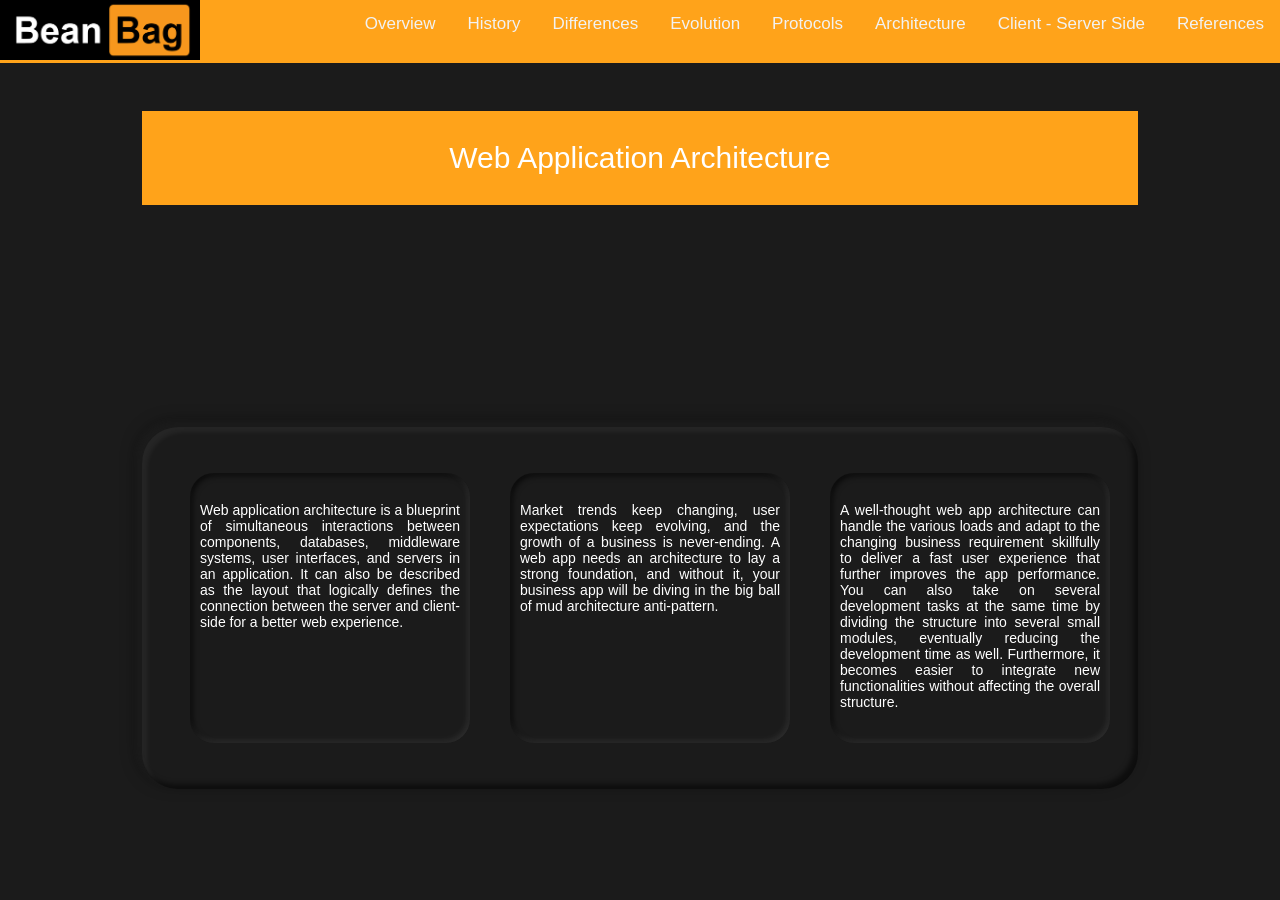
<file: James_Rudd.html>
<!DOCTYPE html>
<html lang="en" dir="ltr">
  <head>
    <meta charset="utf-8">
    <title>Web Application Architecture</title>
    <link rel="stylesheet" href="main.css">
    <style media="screen">
    html {
      box-sizing: border-box;
      font-size: 62.5%;
      /* // 1rem = 10px    100% = 16px; */
      overflow-y: scroll;
      background-color: black;

      @media screen and (min-width: 900px) {
            font-size: 75%; }
    }
    </style>
  </head>
  <body class="body">
    <div class="main">
        <div class="topnav">
          <div class="left-top-nav">
            <!-- <a href="#"></a> -->
            <img src="Images/BeanBag-logo-1.png" alt="">
          </div>
          <div class="right-top-nav">
            <ul>
              <li><a href="References.html">References</a></li>
              <li><a href="James_Rudd_2.html">Client - Server Side</a></li>
              <li><a href="James_Rudd.html">Architecture</a></li>
              <li><a href="Johannes_Jordaan.html">Protocols</a></li>
              <li><a href="Willem_Jacobus_Hepburn.html">Evolution</a></li>
              <li><a href="divan_van_rhyn.html">Differences</a></li>
              <li><a href="Wian_Meintjies.html">History</a></li>
              <li><a href="yandre_bekker.html">Overview</a></li>
            </ul>
          </div>
        </div>
      </div>


    <div class="jay_container">
      <div class="jay_orange-background">
        <p >Web Application Architecture</p>
      </div>

      <div class="jay_components">
        <div class="jay_paragraphs">
          <div class="jay_content">
            <p>Web application architecture is a blueprint of simultaneous interactions between components, databases, middleware systems, user interfaces, and servers in an application. It can also be described as the layout that logically defines the connection between the server and client-side for a better web experience.</p>
          </div>
          <div class="jay_content">
            <p>Market trends keep changing, user expectations keep evolving, and the growth of a business is never-ending. A web app needs an architecture to lay a strong foundation, and without it, your business app will be diving in the big ball of mud architecture anti-pattern.</p>
          </div>
          <div class="jay_content">
            <p>A well-thought web app architecture can handle the various loads and adapt to the changing business requirement skillfully to deliver a fast user experience that further improves the app performance. You can also take on several development tasks at the same time by dividing the structure into several small modules, eventually reducing the development time as well. Furthermore, it becomes easier to integrate new functionalities without affecting the overall structure.</p>
          </div>
        </div>
      </div>
    </div>
  </body>
</html>
</file>
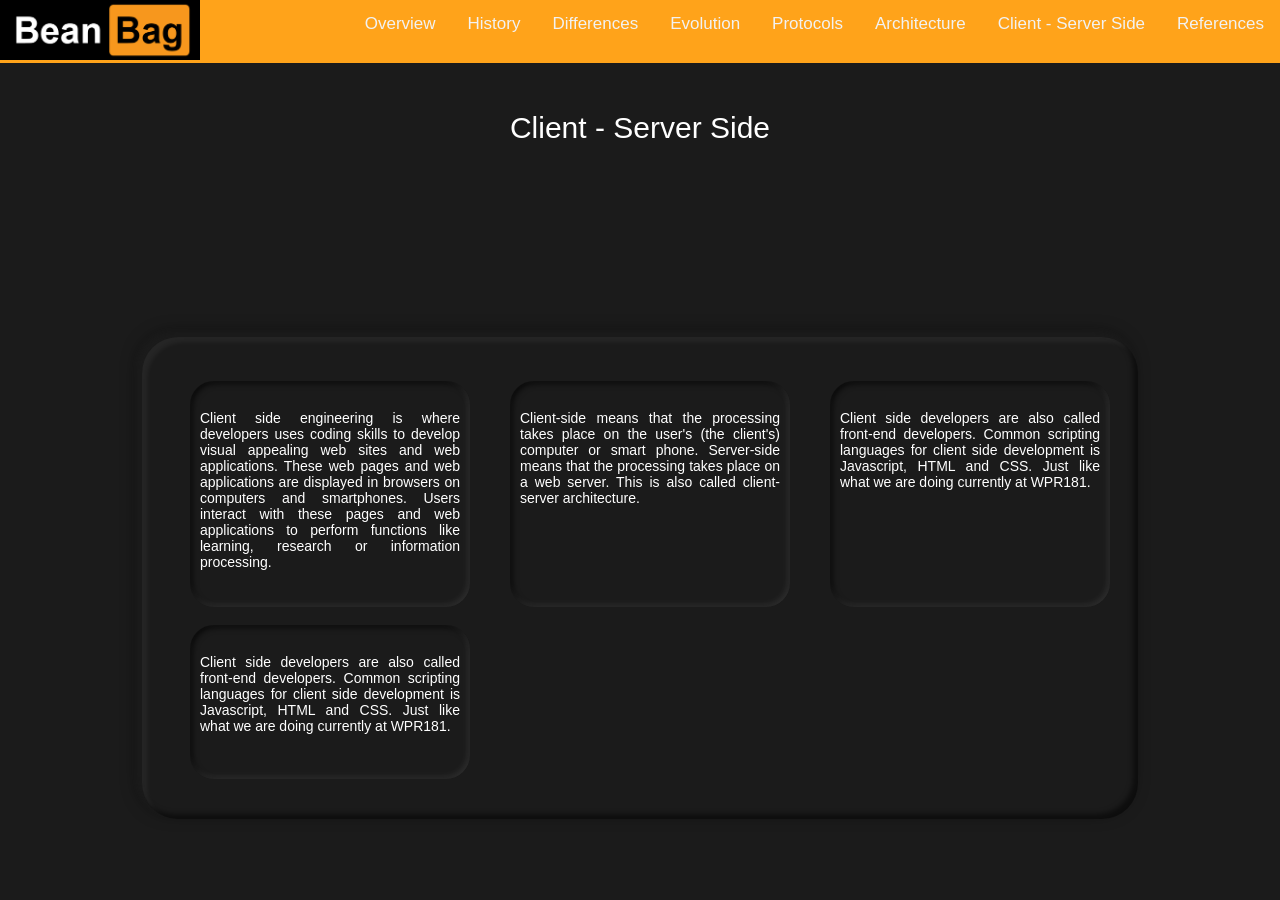
<file: James_Rudd_2.html>
<!DOCTYPE html>
<html lang="en" dir="ltr">
  <head>
    <meta charset="utf-8">
    <title>Client - Server Side</title>
    <link rel="stylesheet" href="main.css">
    <style media="screen">
    html {
      box-sizing: border-box;
      font-size: 62.5%;
      /* // 1rem = 10px    100% = 16px; */
      overflow-y: scroll;
      background-color: black;

      @media screen and (min-width: 900px) {
            font-size: 75%; }
    }
    </style>
  </head>
  <body class="body">
    <div class="main">
        <div class="topnav">
          <div class="left-top-nav">
            <!-- <a href="#"></a> -->
            <img src="Images/BeanBag-logo-1.png" alt="">
          </div>
          <div class="right-top-nav">
            <ul>
              <li><a href="References.html">References</a></li>
              <li><a href="James_Rudd_2.html">Client - Server Side</a></li>
              <li><a href="James_Rudd.html">Architecture</a></li>
              <li><a href="Johannes_Jordaan.html">Protocols</a></li>
              <li><a href="Willem_Jacobus_Hepburn.html">Evolution</a></li>
              <li><a href="divan_van_rhyn.html">Differences</a></li>
              <li><a href="Wian_Meintjies.html">History</a></li>
              <li><a href="yandre_bekker.html">Overview</a></li>
            </ul>
          </div>
        </div>
      </div>


    <div class="jay_container">
      <p>Client - Server Side</p>
      <div class="jay_components">
        <div class="jay_paragraphs">
          <div class="jay_content">
            <p>Client side engineering is where developers uses coding skills to develop visual appealing web sites and web applications. These web pages and web applications are displayed in browsers on computers and smartphones. Users interact with these pages and web applications to perform functions like learning, research or information processing.</p>
          </div>
          <div class="jay_content">
            <p>Client-side means that the processing takes place on the user's (the client's) computer or smart phone. Server-side means that the processing takes place on a web server. This is also called client-server architecture.</p>
          </div>
          <div class="jay_content">
            <p>Client side developers are also called front-end developers. Common scripting languages for client side development is Javascript, HTML and CSS.
Just like what we are doing currently at WPR181.</p>
          </div>
          <div class="jay_content">
            <p>Client side developers are also called front-end developers. Common scripting languages for client side development is Javascript, HTML and CSS.
Just like what we are doing currently at WPR181.</p>
          </div>
        </div>
      </div>
    </div>
  </body>
</html>
</file>
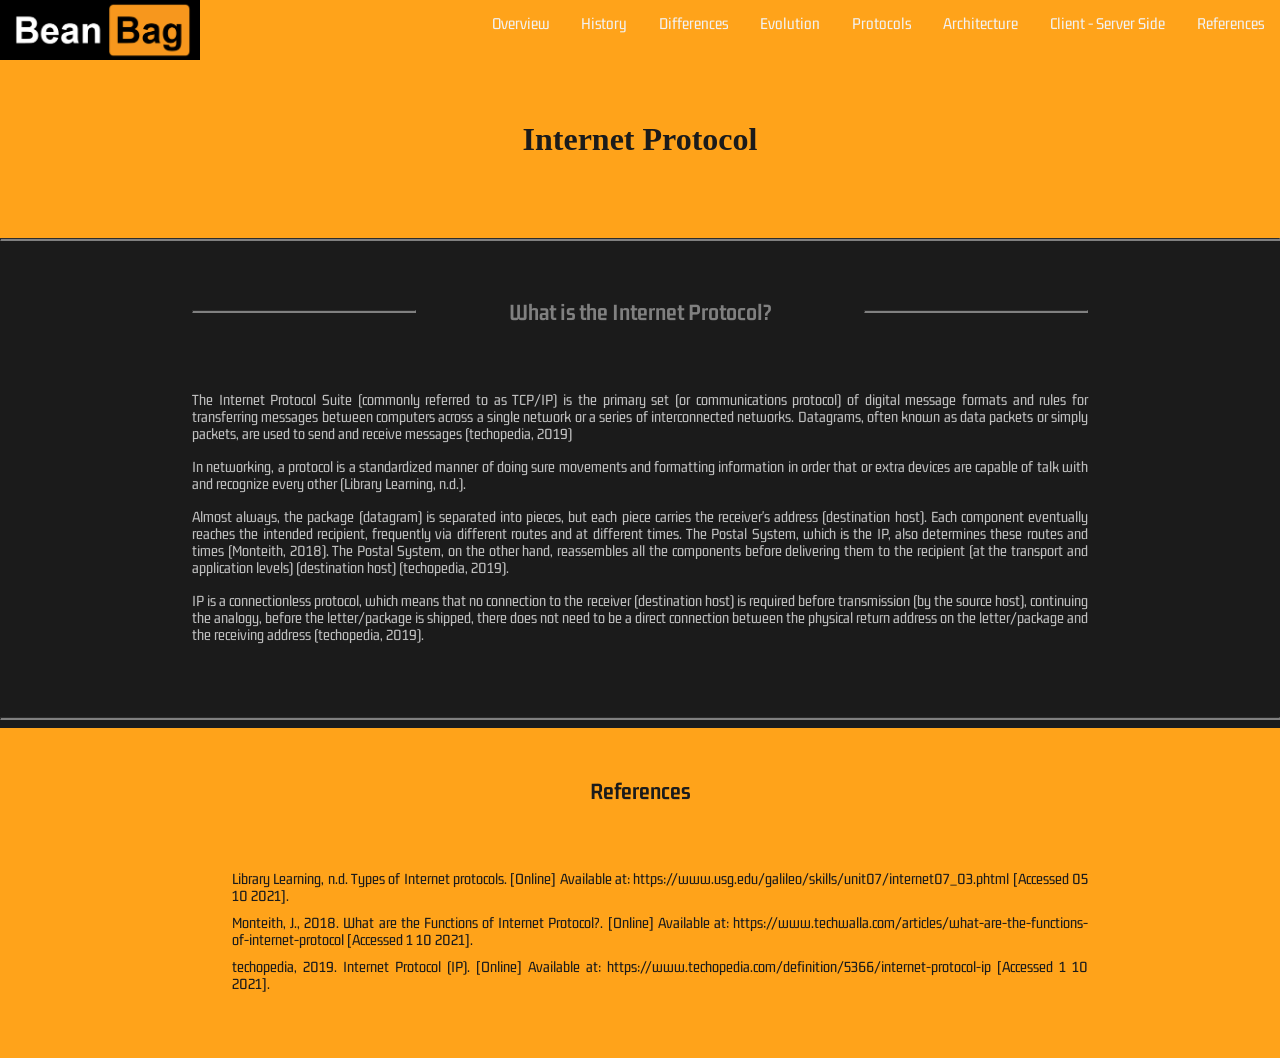
<file: Johannes_Jordaan.html>
<!DOCTYPE html>
<html lang="en">
<head>
    <meta charset="UTF-8">
    <meta http-equiv="X-UA-Compatible" content="IE=edge">
    <meta name="viewport" content="width=device-width, initial-scale=1.0">
    <title>Internet Protocols</title>
    <link rel="stylesheet" href="main.css">
    <style>
         @import url('https://fonts.googleapis.com/css2?family=Gemunu+Libre&display=swap');
        body{
            background-color: #1b1b1b;
        }
        .topnav{
            font-family: 'Gemunu Libre', sans-serif;
        }
    </style>
</head>
<body>
  <div class="main">
      <div class="topnav">
        <div class="left-top-nav">
          <!-- <a href="#"></a> -->
          <img src="Images/BeanBag-logo-1.png" alt="">
        </div>
        <div class="right-top-nav">
          <ul>
            <li><a href="References.html">References</a></li>
            <li><a href="James_Rudd_2.html">Client - Server Side</a></li>
            <li><a href="James_Rudd.html">Architecture</a></li>
            <li><a href="Johannes_Jordaan.html">Protocols</a></li>
            <li><a href="Willem_Jacobus_Hepburn.html">Evolution</a></li>
            <li><a href="divan_van_rhyn.html">Differences</a></li>
            <li><a href="Wian_Meintjies.html">History</a></li>
            <li><a href="yandre_bekker.html">Overview</a></li>
          </ul>
        </div>
      </div>
    </div>
    <div class="IP-wrapper">
        <div class="ip-header">
            <div class="ip-heading-wrapper">
                <h1>Internet Protocol</h1>
            </div>
            <hr class="ip-hr">
        </div>
        <div class="ip-text-wrapper ip-color-gray">
            <div class="ip-three-col-grid">
                <div><hr class="ip-hr"></div>
                <div><h2 class="ip-paragraph-header">What is the Internet Protocol?</h2></div>
                <div><hr class="ip-hr"></div>
            </div>


            <p>
                The Internet Protocol Suite (commonly referred to as TCP/IP) is the primary set (or communications protocol)
                of digital message formats and rules for transferring messages between computers across a single network or
                a series of interconnected networks. Datagrams, often known as data packets or simply packets, are used to send
                and receive messages (techopedia, 2019)
            </p>
            <p>
                In networking, a protocol is a standardized manner of doing sure movements and formatting information in order
                that or extra devices are capable of talk with and recognize every other (Library Learning, n.d.).
            </p>
            <p>
                Almost always, the package (datagram) is separated into pieces, but each piece carries the receiver's address
                (destination host). Each component eventually reaches the intended recipient, frequently via different routes
                and at different times. The Postal System, which is the IP, also determines these routes and times (Monteith, 2018).
                The Postal System, on the other hand, reassembles all the components before delivering them to the recipient (at the transport
                and application levels) (destination host) (techopedia, 2019).
            </p>
            <p>
                IP is a connectionless protocol, which means that no connection to the receiver (destination host) is required before
                transmission (by the source host), continuing the analogy, before the letter/package is shipped, there does not need
                to be a direct connection between the physical return address on the letter/package and the receiving address (techopedia, 2019).
            </p>

        </div>
        <hr class="ip-hr">
        <div class="ip-reference-wrapper">
            <div class="ip-references ip-text-wrapper ">
                <h2 class="ip-heading-wrapper">References</h2>
                <ol>
                    <li class="ip-list">
                        Library Learning, n.d. Types of Internet protocols. [Online]
                        Available at: <a href="https://www.usg.edu/galileo/skills/unit07/internet07_03.phtml">https://www.usg.edu/galileo/skills/unit07/internet07_03.phtml</a>
                        [Accessed 05 10 2021].
                    </li>

                    <li class="ip-list">
                        Monteith, J., 2018. What are the Functions of Internet Protocol?. [Online]
                        Available at: <a href="https://www.techwalla.com/articles/what-are-the-functions-of-internet-protocol">https://www.techwalla.com/articles/what-are-the-functions-of-internet-protocol</a>
                        [Accessed 1 10 2021].
                    </li>

                    <li class="ip-list">
                        techopedia, 2019. Internet Protocol (IP). [Online]
                        Available at: <a href="https://www.techopedia.com/definition/5366/internet-protocol-ip">https://www.techopedia.com/definition/5366/internet-protocol-ip</a>
                        [Accessed 1 10 2021].
                    </li>
                </ol>

            </div>
        </div>
    </div>
</body>
</html>
</file>
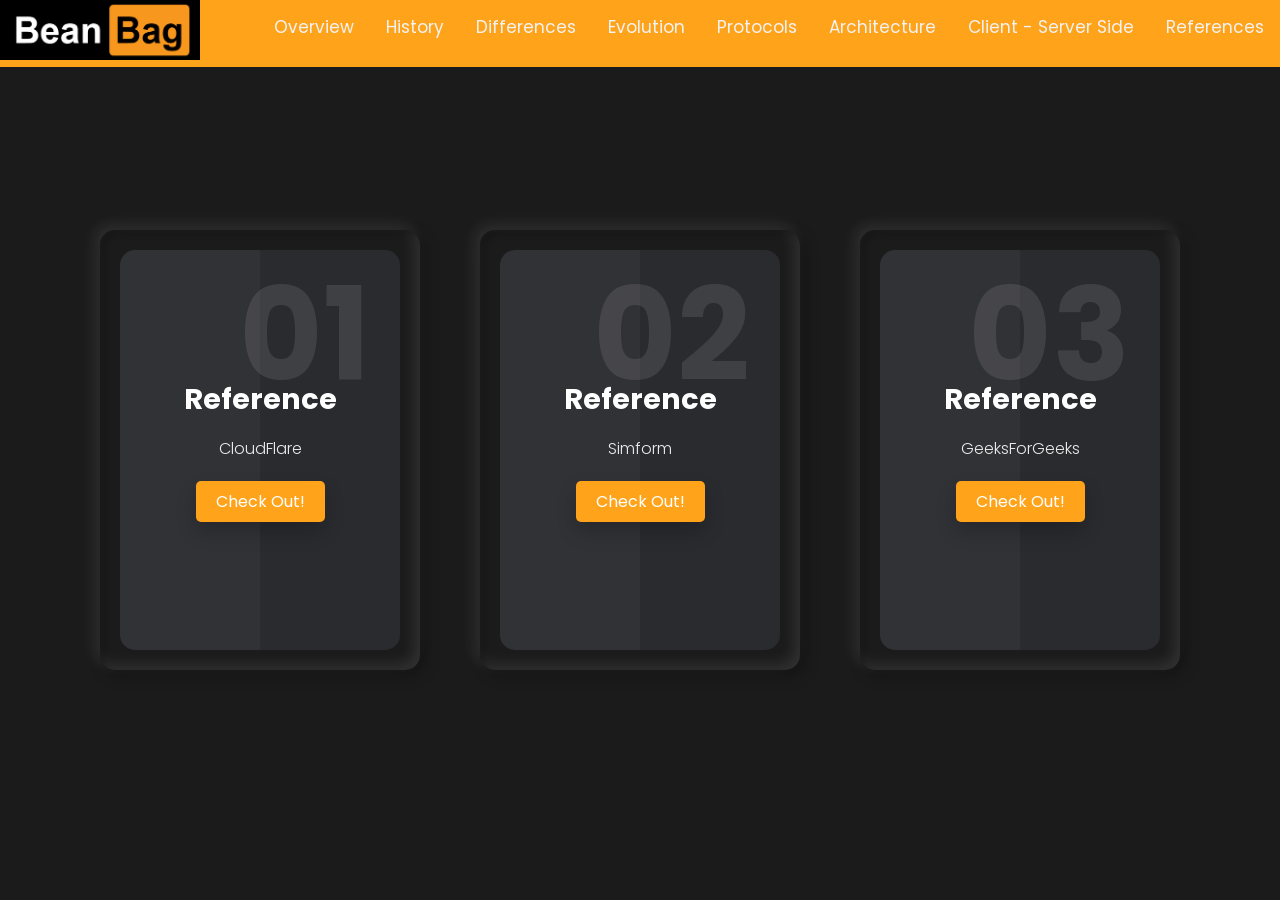
<file: References.html>
<!DOCTYPE html>
<html lang="en" dir="ltr">
  <head>
    <meta charset="utf-8">
    <title>References</title>
    <link rel="stylesheet" href="main.css">
    <style media="screen">
    @import url("https://fonts.googleapis.com/css2?family=Poppins:wght@300;400;500;700;800&display=swap");
    * {
      margin: 0;
      padding: 0;
      box-sizing: border-box;
      font-family: "Poppins", sans-serif;
    }
    </style>
  </head>
  <body class="reference_body">
    <div class="main">
        <div class="topnav">
          <div class="left-top-nav">
            <!-- <a href="#"></a> -->
            <img src="Images/BeanBag-logo-1.png" alt="">
          </div>
          <div class="right-top-nav">
            <ul>
              <li><a href="References.html">References</a></li>
              <li><a href="James_Rudd_2.html">Client - Server Side</a></li>
              <li><a href="James_Rudd.html">Architecture</a></li>
              <li><a href="Johannes_Jordaan.html">Protocols</a></li>
              <li><a href="Willem_Jacobus_Hepburn.html">Evolution</a></li>
              <li><a href="divan_van_rhyn.html">Differences</a></li>
              <li><a href="Wian_Meintjies.html">History</a></li>
              <li><a href="yandre_bekker.html">Overview</a></li>
            </ul>
          </div>
        </div>
      </div>
    <div class="reference_container">
      <div class="reference_card">
        <div class="reference_box">
          <div class="reference_content">
            <h2>01</h2>
            <h3>Reference</h3>
            <p>CloudFlare</p>
            <a href="#">Check Out!</a>
          </div>
        </div>
      </div>

      <div class="reference_card">
        <div class="reference_box">
          <div class="reference_content">
            <h2>02</h2>
            <h3>Reference</h3>
            <p>Simform</p>
            <a href="#">Check Out!</a>
          </div>
        </div>
      </div>

      <div class="reference_card">
        <div class="reference_box">
          <div class="reference_content">
            <h2>03</h2>
            <h3>Reference</h3>
            <p>GeeksForGeeks</p>
            <a href="#">Check Out!</a>
          </div>
        </div>
      </div>
    </div>
  </body>
</html>
</file>
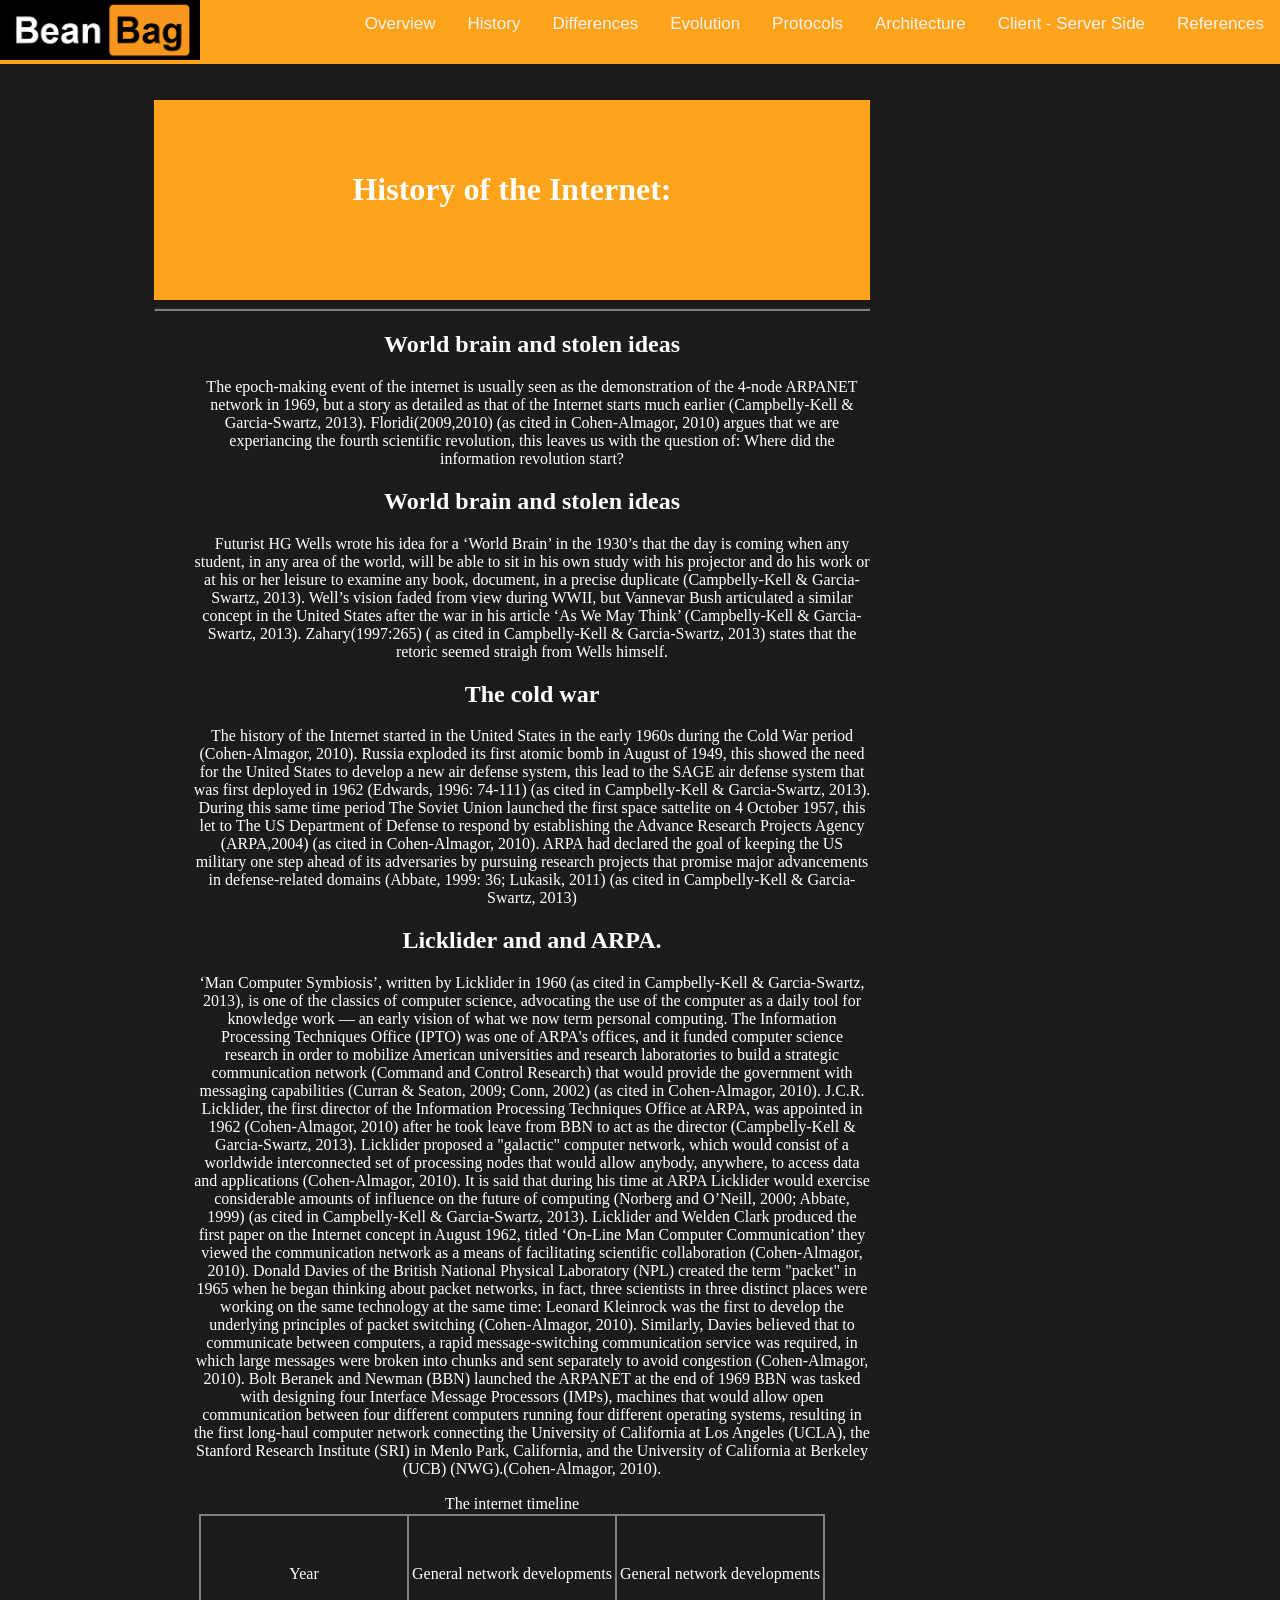
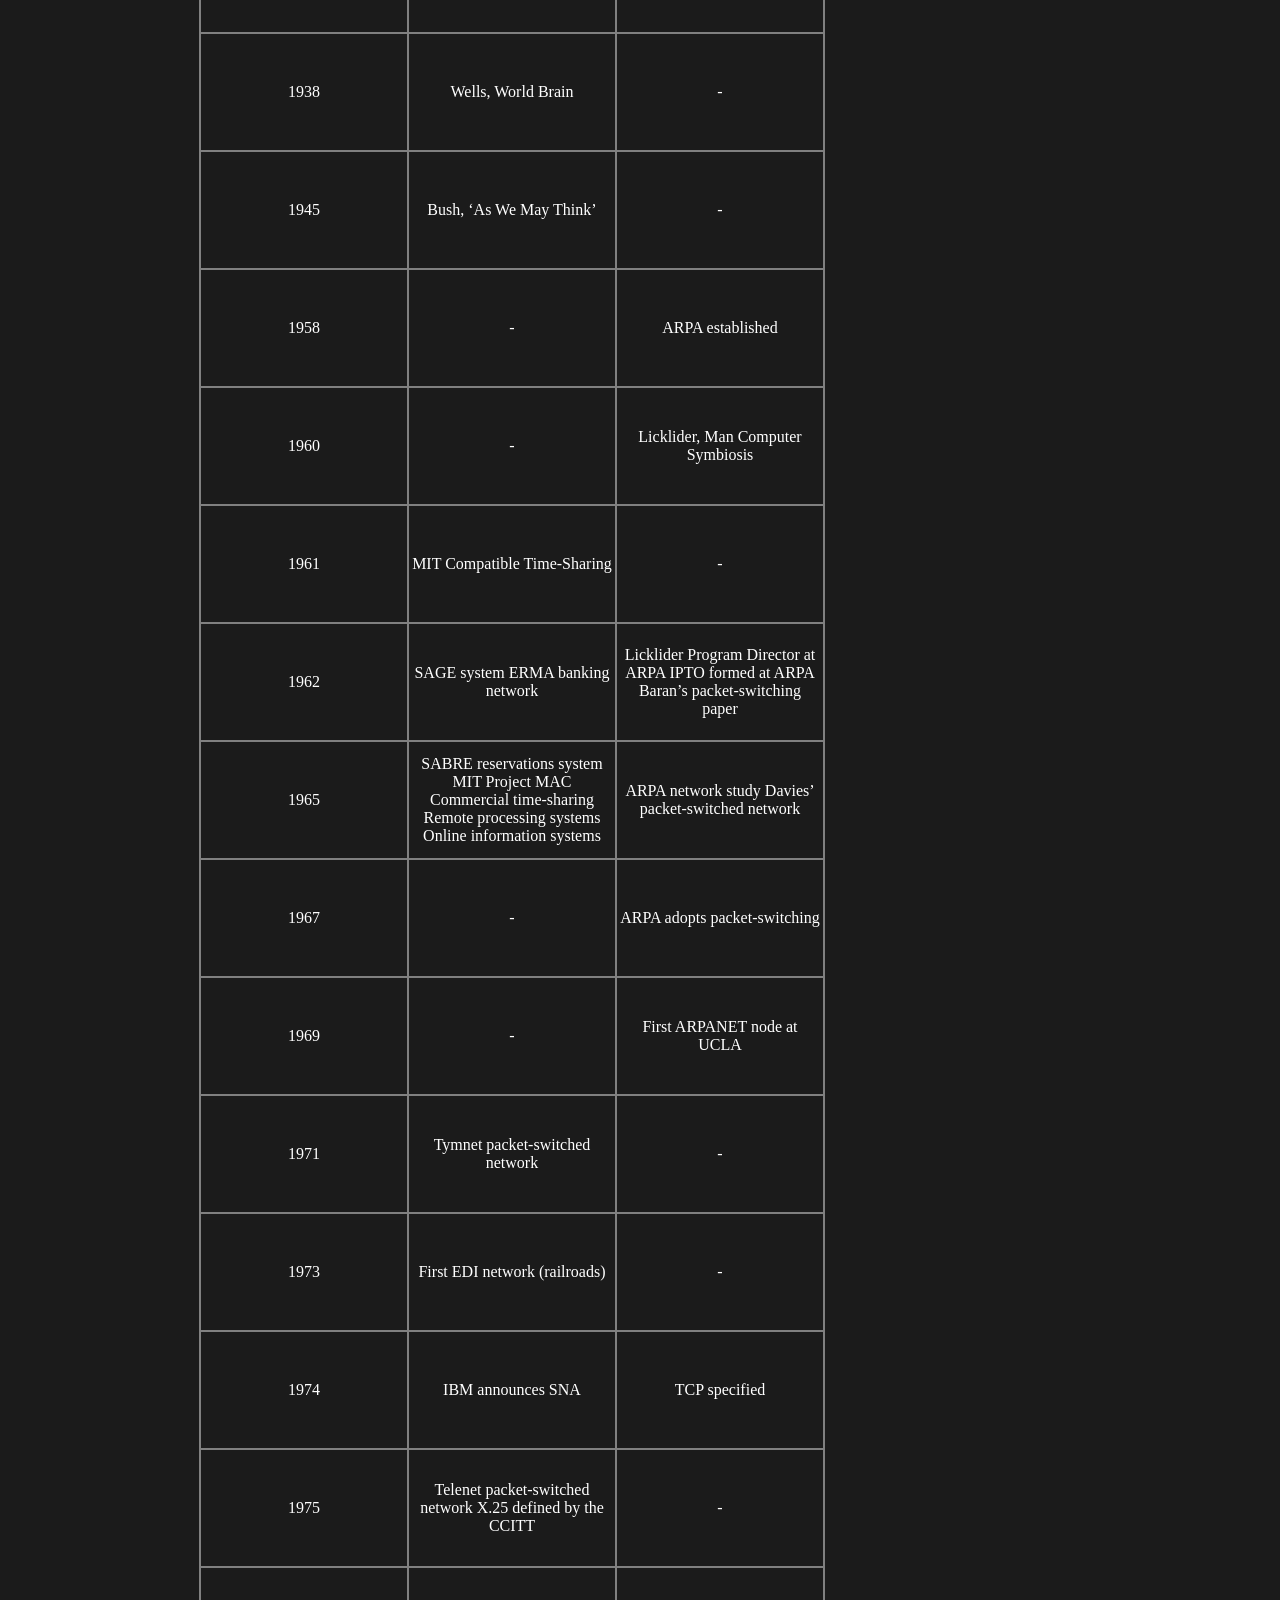
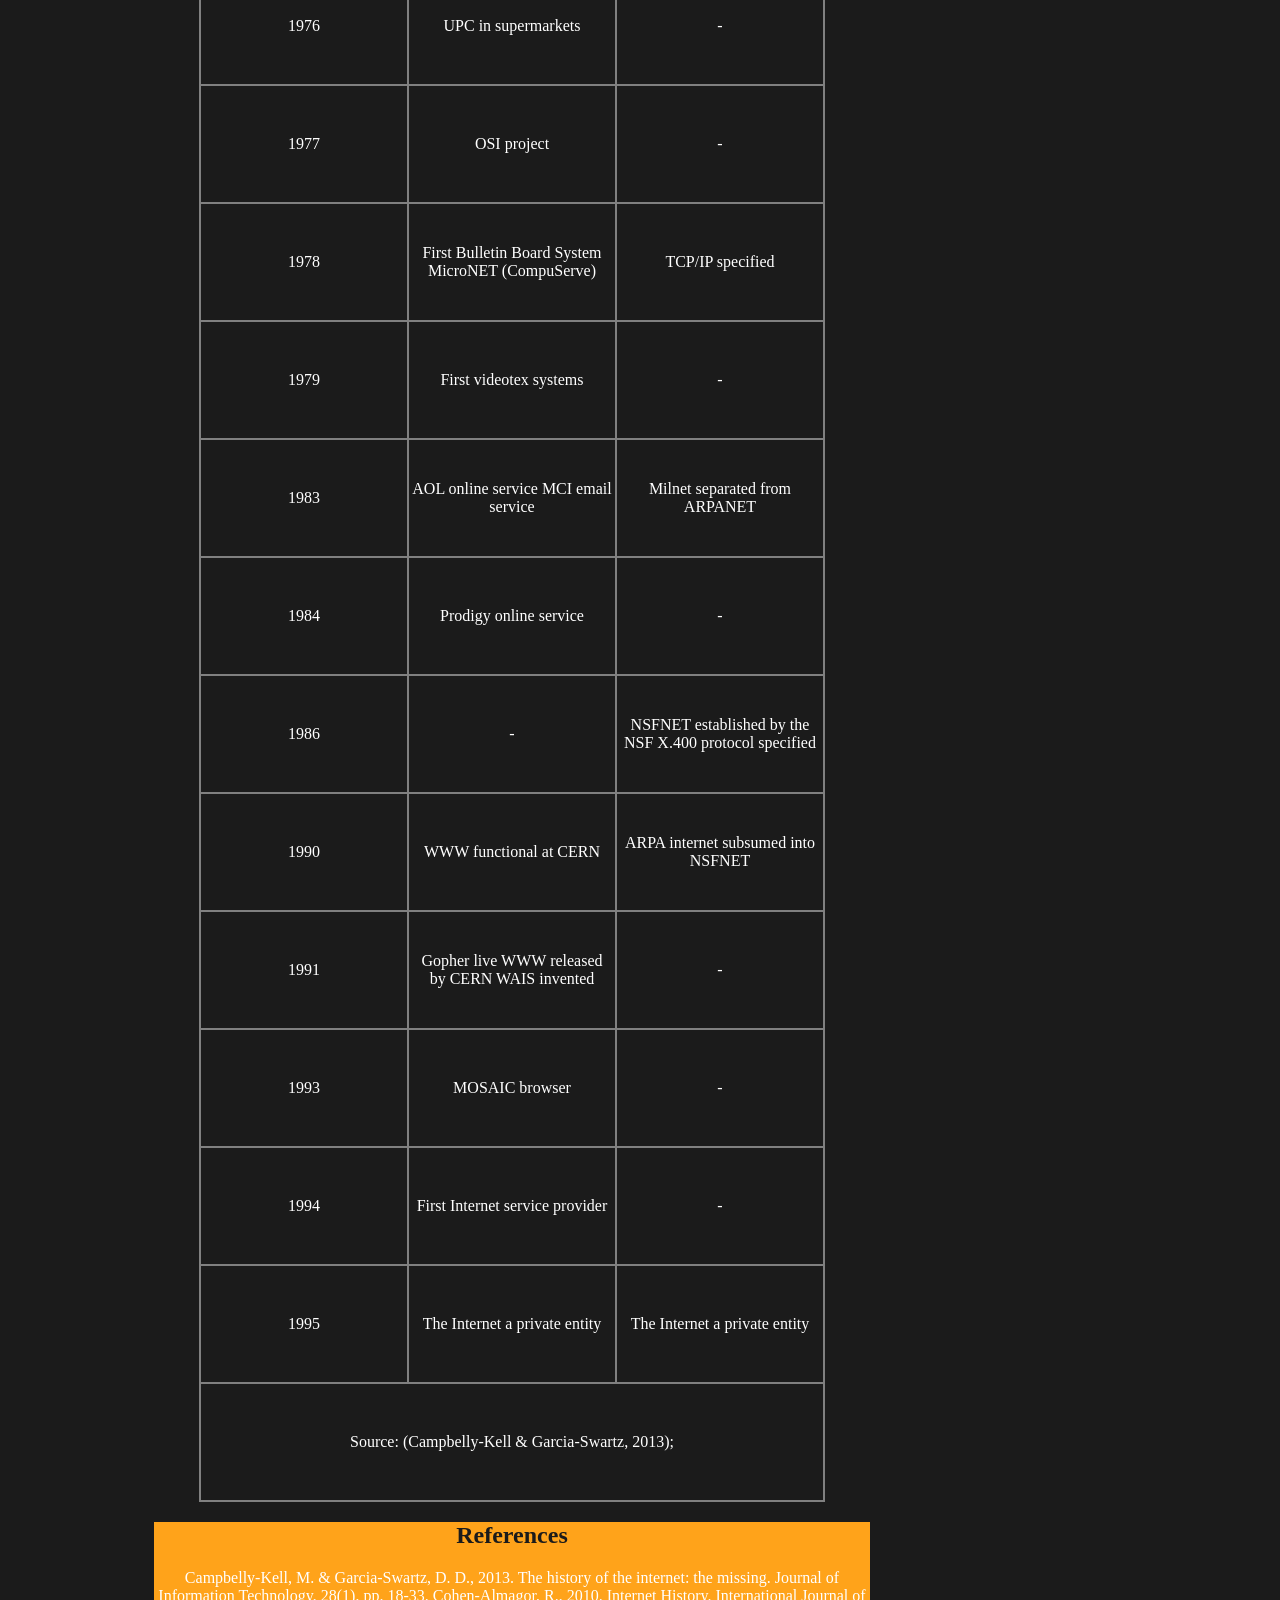
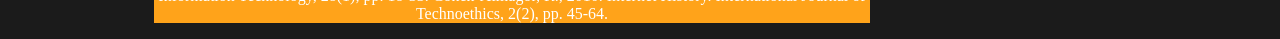
<file: Wian_Meintjies.html>
<!DOCTYPE html>
<html lang="en">
<head>
    <meta charset="UTF-8">
    <meta http-equiv="X-UA-Compatible" content="IE=edge">
    <meta name="viewport" content="width=device-width, intial-scale=1:0">
    <title>History</title>
    <link rel="stylesheet" href="main.css">

</head>
<body class="darkbgpiesang">
  <div class="main">
      <div class="topnav">
        <div class="left-top-nav">
          <!-- <a href="#"></a> -->
          <img src="Images/BeanBag-logo-1.png" alt="">
        </div>
        <div class="right-top-nav">
          <ul>
            <li><a href="References.html">References</a></li>
            <li><a href="James_Rudd_2.html">Client - Server Side</a></li>
            <li><a href="James_Rudd.html">Architecture</a></li>
            <li><a href="Johannes_Jordaan.html">Protocols</a></li>
            <li><a href="Willem_Jacobus_Hepburn.html">Evolution</a></li>
            <li><a href="divan_van_rhyn.html">Differences</a></li>
            <li><a href="Wian_Meintjies.html">History</a></li>
            <li><a href="yandre_bekker.html">Overview</a></li>
          </ul>
        </div>
      </div>
    </div>
   <div class="wrapperpiesang">
       <header class="headerpiesang">
        <h1 class="stylingheadingspiesang" >History of the Internet:</h1>
       </header>
       <hr class="hrpiesang">
       <ol>
            <li class="ollipiesang"> <h2 class="stylingheadingspiesang">World brain and stolen ideas</h2>
                    The epoch-making event of the internet is usually seen as the demonstration of the 4-node ARPANET network in 1969, but a story as detailed as that of the Internet starts much earlier (Campbelly-Kell & Garcia-Swartz, 2013). Floridi(2009,2010) (as cited in Cohen-Almagor, 2010) argues that we are experiancing the fourth scientific revolution, this leaves us with the question of: Where did the information revolution start?</li>
            <li class="ollipiesang"> <h2 class="stylingheadingspiesang">World brain and stolen ideas</h2>
                Futurist HG Wells wrote his idea for a ‘World Brain’ in the 1930’s that the day is coming when any student, in any area of the world, will be able to sit in his own study with his projector and do his work or at his or her leisure to examine any book, document, in a precise duplicate (Campbelly-Kell & Garcia-Swartz, 2013). Well’s vision faded from view during WWII, but Vannevar Bush articulated a similar concept in the United States after the war in his article ‘As We May Think’ (Campbelly-Kell & Garcia-Swartz, 2013). Zahary(1997:265) ( as cited in Campbelly-Kell & Garcia-Swartz, 2013) states that the retoric seemed straigh from Wells himself. </li>
            <li class="ollipiesang"><h2 class="stylingheadingspiesang">The cold war</h2>
                    The history of the Internet started in the United States in the early 1960s during the Cold War period (Cohen-Almagor, 2010). Russia exploded its first atomic bomb in August of 1949, this showed the need for the United States to develop a new air defense system, this lead to the SAGE air defense system that was first deployed in 1962 (Edwards, 1996: 74-111) (as cited in Campbelly-Kell & Garcia-Swartz, 2013). During this same time period The Soviet Union launched the first space sattelite on 4 October 1957, this let to The US Department of Defense to respond by establishing the Advance Research Projects Agency (ARPA,2004) (as cited in Cohen-Almagor, 2010). ARPA had declared the goal of keeping the US military one step ahead of its adversaries by pursuing research projects that promise major advancements in defense-related domains (Abbate, 1999: 36; Lukasik, 2011) (as cited in Campbelly-Kell & Garcia-Swartz, 2013)</li>
            <li class="ollipiesang"><h2 class="stylingheadingspiesang">Licklider and and ARPA.</h2>
                    ‘Man Computer Symbiosis’, written by Licklider in 1960 (as cited in Campbelly-Kell & Garcia-Swartz, 2013), is one of the classics of computer science, advocating the use of the computer as a daily tool for knowledge work — an early vision of what we now term personal computing.
                        The Information Processing Techniques Office (IPTO) was one of ARPA's offices, and it funded computer science research in order to mobilize American universities and research laboratories to build a strategic communication network (Command and Control Research) that would provide the government with messaging capabilities (Curran & Seaton, 2009; Conn, 2002) (as cited in Cohen-Almagor, 2010).
                        J.C.R. Licklider, the first director of the Information Processing Techniques Office at ARPA, was appointed in 1962 (Cohen-Almagor, 2010) after he took leave from BBN to act as the director (Campbelly-Kell & Garcia-Swartz, 2013). Licklider proposed a "galactic" computer network, which would consist of a worldwide interconnected set of processing nodes that would allow anybody, anywhere, to access data and applications (Cohen-Almagor, 2010). It is said that during his time at ARPA Licklider would exercise considerable amounts of influence on the future of computing (Norberg and O’Neill, 2000; Abbate, 1999) (as cited in Campbelly-Kell & Garcia-Swartz, 2013).
                        Licklider and Welden Clark produced the first paper on the Internet concept in August 1962, titled ‘On-Line Man Computer Communication’ they viewed the communication network as a means of facilitating scientific collaboration (Cohen-Almagor, 2010).                         Donald Davies of the British National Physical Laboratory (NPL) created the term "packet" in 1965 when he began thinking about packet networks, in fact, three scientists in three distinct places were working on the same technology at the same time: Leonard Kleinrock was the first to develop the underlying principles of packet switching (Cohen-Almagor, 2010). Similarly, Davies believed that to
                        communicate between computers, a rapid message-switching communication service was required, in which large messages were broken into chunks and sent separately to avoid congestion (Cohen-Almagor, 2010).
                        Bolt Beranek and Newman (BBN) launched the ARPANET at the end of 1969 BBN was tasked with designing four Interface Message Processors (IMPs), machines that would allow open communication between four different computers running four different operating systems, resulting in the first long-haul computer network connecting the University of California at Los Angeles (UCLA), the Stanford Research Institute (SRI) in Menlo Park, California, and the University of California at Berkeley (UCB) (NWG).(Cohen-Almagor, 2010).</li>
                    </ol>
            <table class="tablepiesang">
                <tr>
                    <td colspan="3" class="stylingheadings">The internet timeline</td>

                </tr>
                <tr>
                    <td class="tdpiesang">Year</td>
                    <td class="tdpiesang">General network developments</td>
                    <td class="tdpiesang">General network developments</td>
                </tr>
                <tr>
                    <td class="tdpiesang">1938 </td>
                    <td class="tdpiesang">Wells, World Brain </td>
                    <td class="tdpiesang">-</td>
                </tr>
                <tr>
                    <td class="tdpiesang">1945 </td>
                    <td class="tdpiesang">Bush, ‘As We May Think’ </td>
                    <td class="tdpiesang">-</td>
                </tr>
                <tr>
                    <td class="tdpiesang">1958 </td>
                    <td class="tdpiesang">-</td>
                    <td class="tdpiesang">ARPA established</td>
                </tr>
                <tr>
                    <td class="tdpiesang">1960 </td>
                    <td class="tdpiesang">-</td>
                    <td class="tdpiesang">Licklider, Man Computer Symbiosis</td>
                </tr>
                <tr>
                    <td class="tdpiesang">1961 </td>
                    <td class="tdpiesang">MIT Compatible Time-Sharing </td>
                    <td class="tdpiesang">-</td>
                </tr>
                <tr>
                    <td class="tdpiesang">1962 </td>
                    <td class="tdpiesang">SAGE system

                        ERMA banking network </td>
                    <td class="tdpiesang">Licklider Program Director at ARPA

                        IPTO formed at ARPA

                        Baran’s packet-switching paper </td>
                </tr>
                <tr>
                    <td class="tdpiesang">1965 </td>
                    <td class="tdpiesang">SABRE reservations system

                        MIT Project MAC

                        Commercial time-sharing

                        Remote processing systems

                        Online information systems </td>
                    <td class="tdpiesang">ARPA network study

                        Davies’ packet-switched network </td>
                </tr>
                <tr>
                    <td class="tdpiesang">1967 </td>
                    <td class="tdpiesang">-</td>
                    <td class="tdpiesang">ARPA adopts packet-switching </td>
                </tr>
                <tr>
                    <td class="tdpiesang">1969 </td>
                    <td class="tdpiesang">-</td>
                    <td class="tdpiesang">First ARPANET node at UCLA </td>
                </tr>
                <tr>
                    <td class="tdpiesang">1971 </td>
                    <td class="tdpiesang">Tymnet packet-switched network </td>
                    <td class="tdpiesang">-</td>
                </tr>
                <tr>
                    <td class="tdpiesang">1973 </td>
                    <td class="tdpiesang">First EDI network (railroads) </td>
                    <td class="tdpiesang">-</td>
                </tr>
                <tr>
                    <td class="tdpiesang">1974 </td>
                    <td class="tdpiesang">IBM announces SNA </td>
                    <td class="tdpiesang">TCP specified </td>
                </tr>
                <tr>
                    <td class="tdpiesang">1975 </td>
                    <td class="tdpiesang">Telenet packet-switched network

                        X.25 defined by the CCITT </td>
                    <td class="tdpiesang">-</td>
                </tr>
                <tr>
                    <td class="tdpiesang">1976 </td>
                    <td class="tdpiesang">UPC in supermarkets </td>
                    <td class="tdpiesang">-</td>
                </tr>
                <tr>
                    <td class="tdpiesang">1977 </td>
                    <td class="tdpiesang">OSI project </td>
                    <td class="tdpiesang">-</td>
                </tr>
                <tr>
                    <td class="tdpiesang">1978 </td>
                    <td class="tdpiesang">First Bulletin Board System

                        MicroNET (CompuServe) </td>
                    <td class="tdpiesang">TCP/IP specified </td>
                </tr>
                <tr>
                    <td class="tdpiesang">1979 </td>
                    <td class="tdpiesang">First videotex systems </td>
                    <td class="tdpiesang">-</td>
                </tr>
                <tr>
                    <td class="tdpiesang">1983 </td>
                    <td class="tdpiesang">AOL online service

                        MCI email service </td>
                    <td class="tdpiesang">Milnet separated from ARPANET </td>
                </tr>
                <tr>
                    <td class="tdpiesang">1984 </td>
                    <td class="tdpiesang">Prodigy online service </td>
                    <td class="tdpiesang">-</td>
                </tr>
                <tr>
                    <td class="tdpiesang">1986 </td>
                    <td class="tdpiesang">-</td>
                    <td class="tdpiesang">NSFNET established by the NSF

                        X.400 protocol specified </td>
                </tr>
                <tr>
                    <td class="tdpiesang">1990 </td>
                    <td class="tdpiesang">WWW functional at CERN </td>
                    <td class="tdpiesang">ARPA internet subsumed into NSFNET </td>
                </tr>
                <tr>
                    <td class="tdpiesang">1991 </td>
                    <td class="tdpiesang">Gopher live

                        WWW released by CERN

                        WAIS invented </td>
                    <td class="tdpiesang">-</td>
                </tr>
                <tr>
                    <td class="tdpiesang">1993 </td>
                    <td class="tdpiesang">MOSAIC browser </td>
                    <td class="tdpiesang">-</td>
                </tr>
                <tr>
                    <td class="tdpiesang">1994 </td>
                    <td class="tdpiesang">First Internet service provider </td>
                    <td class="tdpiesang">-</td>
                </tr>
                <tr>
                    <td class="tdpiesang">1995 </td>
                    <td class="tdpiesang">The Internet a private entity </td>
                    <td class="tdpiesang">The Internet a private entity </td>
                </tr>
                <tr>
                    <td colspan="3" class="tdpiesang">Source: (Campbelly-Kell & Garcia-Swartz, 2013); </td>
                </tr>
         </table>

       <div class="reference-wrapperpiesang">
            <div class="referencepiesang">
                <h2 id="stylingheadingspiesang">References</h2>
                <p>Campbelly-Kell, M. & Garcia-Swartz, D. D., 2013. The history of the internet: the missing. Journal of Information Technology, 28(1), pp. 18-33.

                    Cohen-Almagor, R., 2010. Internet History. International Journal of Technoethics, 2(2), pp. 45-64.
                </p>
            </div>
       </div>
    </div>
</body>
</html>
</file>
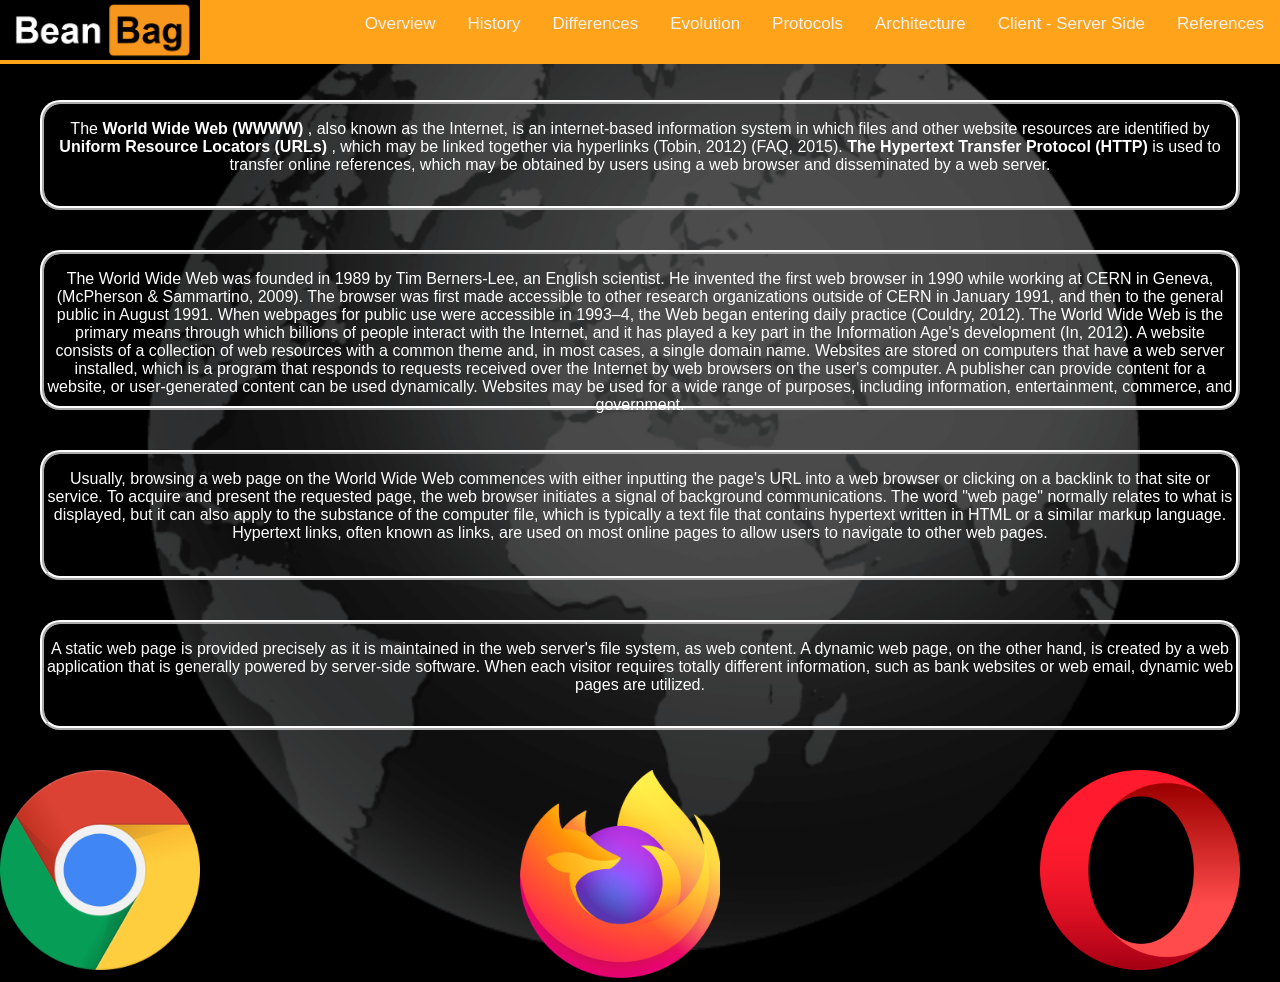
<file: yandre_bekker.html>
<!DOCTYPE html>
<html lang="en">

<head>
    <meta charset="UTF-8">
    <meta http-equiv="X-UA-Compatible" content="IE=edge">
    <meta name="viewport" content="width=device-width, initial-scale=1.0">
    <title>Document</title>
    <link rel="stylesheet" href="main.css">

</head>

<body class="WWW_body">
  <div class="main">
      <div class="topnav">
        <div class="left-top-nav">
          <!-- <a href="#"></a> -->
          <img src="Images/BeanBag-logo-1.png" alt="">
        </div>
        <div class="right-top-nav">
          <ul>
            <li><a href="References.html">References</a></li>
            <li><a href="James_Rudd_2.html">Client - Server Side</a></li>
            <li><a href="James_Rudd.html">Architecture</a></li>
            <li><a href="Johannes_Jordaan.html">Protocols</a></li>
            <li><a href="Willem_Jacobus_Hepburn.html">Evolution</a></li>
            <li><a href="divan_van_rhyn.html">Differences</a></li>
            <li><a href="Wian_Meintjies.html">History</a></li>
            <li><a href="yandre_bekker.html">Overview</a></li>
          </ul>
        </div>
      </div>
    </div>

    <Header class="WWW_Header">
        <h1>The Worldwide Web</h1>
    </Header>
    <main class="WWW_main">
        <section class="WWW_Sections">
            <p>
                The <strong> World Wide Web (WWWW) </strong>, also known as the Internet, is an internet-based information system in which
                files and other website resources are
                identified by <strong> Uniform Resource Locators (URLs) </strong>, which may be linked together via hyperlinks (Tobin,
                2012) (FAQ, 2015). <strong> The Hypertext Transfer Protocol (HTTP) </strong>
                is used to transfer online references, which may be obtained by users using a web browser and
                disseminated by a web server.
            </p>
        </section>
        <section class="WWW_Sections">
            <p>
                The World Wide Web was founded in 1989 by Tim Berners-Lee, an English scientist. He invented the first
                web browser in 1990 while working at CERN in Geneva,
                (McPherson & Sammartino, 2009). The browser was first made accessible to other research organizations
                outside of CERN in January 1991, and then to the general
                public in August 1991. When webpages for public use were accessible in 1993–4, the Web began entering
                daily practice (Couldry, 2012). The World Wide Web is
                the primary means through which billions of people interact with the Internet, and it has played a key
                part in the Information Age's development (In, 2012).
                A website consists of a collection of web resources with a common theme and, in most cases, a single
                domain name. Websites are stored on computers that have a
                web server installed, which is a program that responds to requests received over the Internet by web
                browsers on the user's computer. A publisher can provide
                content for a website, or user-generated content can be used dynamically. Websites may be used for a
                wide range of purposes, including information,
                entertainment, commerce, and government.
            </p>
        </section>
        <section class="WWW_Sections">
            <p>
                Usually, browsing a web page on the World Wide Web commences with either inputting the page's URL into a
                web browser or clicking on a backlink to that site or
                service. To acquire and present the requested page, the web browser initiates a signal of background
                communications. The word "web page" normally relates to
                what is displayed, but it can also apply to the substance of the computer file, which is typically a
                text file that contains hypertext written in HTML or a
                similar markup language. Hypertext links, often known as links, are used on most online pages to allow
                users to navigate to other web pages.
            </p>
        </section>
        <section class="WWW_Sections">
            <p>
                A static web page is provided precisely as it is maintained in the web server's file system, as web
                content. A dynamic web page, on the other hand, is created
                by a web application that is generally powered by server-side software. When each visitor requires
                totally different information, such as bank websites or web
                email, dynamic web pages are utilized.
            </p>
        </section>
    </main>
    <footer class="WWW_footer">
        <div><img src="Images/Chrome.png" alt=""></div>
        <div><img src="Images/Firefox.png" alt=""></div>
        <div><img src="Images/Opera.png" alt=""></div>
        <div><img src="Images/Safari.png" alt=""></div>
    </footer>
</body>

</html>
</file>
<file: main.css>
/* ////////////////////////////////////////////////////////////////////////////////
/// Top navigation
//////////////////////////////////////////////////////////////////////////////// */
body{
  margin: 0;
}

.main{
  width: 100%;
  position: fixed;
  top: 0px;
  background-color: #ffa31a;
}

.topnav {
  overflow: hidden;
  font-family: 'Gemunu Libre', sans-serif;
  float: right;
  width: 100%;
}


.topnav ul{
  list-style: none;
  margin: 0 auto;
}

.topnav a {
  color: #f2f2f2;
  text-align: center;
  padding: 14px 16px;
  text-decoration: none;
  font-size: 17px;
}

.right-top-nav{
    background-color: #ffa31a;
}
.right-top-nav a{
  float: right;
}

.left-top-nav{
    float: left;
}

.left-top-nav img{
  width: 200px;
  height: 60px;
  object-fit: cover;
}

.topnav .right-top-nav a:hover {
  background-color: #EA8F1C;
  text-transform: uppercase;
  color: white;
}
/* ////////////////////////////////////////////////////////////////////////////////
/// Top navigation end
//////////////////////////////////////////////////////////////////////////////// */

/* ////////////////////////////////////////////////////////////////////////////////
/// Index
//////////////////////////////////////////////////////////////////////////////// */
#index-body{
  background-color: #1b1b1b;
}
.index-header{
  background-color: #ffa31a;
  width: 100%;
  
}
.index-header img{
  width: 200px;
  height: 60px;
  object-fit: cover;
}
.index-menu{
  margin-top: 100px;
  margin-left: 50px;
  
}
.index-menu li{
  display: inline;
  list-style: none;
  

}
.index-menu a{

  color: #f2f2f2;
  text-align: center;
  text-decoration: none;
  font-size: x-large;
  padding: 1em;
  font-family: 'Gemunu Libre', sans-serif;
}
.index-menu a:hover{
  background-color: #EA8F1C;
  text-transform: uppercase;
  color: white; 
}
#index-title{
  color: #f2f2f2;
  text-align: center;
  font-family: 'Gemunu Libre', sans-serif;
}
.poison-wrapper{
  width: 90%;
  margin: auto;
  text-align: center;
}
/* ////////////////////////////////////////////////////////////////////////////////
/// Index end
//////////////////////////////////////////////////////////////////////////////// */

/* ////////////////////////////////////////////////////////////////////////////////
/// Divan_van_Rhyn
//////////////////////////////////////////////////////////////////////////////// */

.d-Heading{
    text-align: center;
    color: Black;
    background-color: orange;
    margin-top: 40px;
}

.d-Heading-grid{
    display: grid;
    grid-template-columns: 1fr;
    grid-template-rows: 120px;
    background-color: Orange;
    margin-top: 100px;
}

.d-Footer, .d-Sources{
    margin-top: 50px;
    margin-bottom: 50px;
    display: grid;
    grid-template-columns: repeat(3,1fr);
    grid-template-rows: 1fr;
    color: black;
    background-color: orange;
    text-align: center;
}

.d-source-list{
    background-color: orange;
    color: black;
}


/* ////////////////////////////////////////////////////////////////////////////////
/// Divan_van_Rhyn end
//////////////////////////////////////////////////////////////////////////////// */

/* ////////////////////////////////////////////////////////////////////////////////
/// James_Rudd
//////////////////////////////////////////////////////////////////////////////// */

.jay_body{
  margin: 0;
}

.jay_container {
  min-height: 100vh;
  display: grid;
  text-align: center;
  grid-template-rows: 2;
  justify-content: center;
  align-items: center;
  font-family: 'Poppins', sans-serif;
  background: #1b1b1b;
}

.jay_container p{
  color: white;
  font-size: 30px;
  align-items: center;
}
.jay_orange-background{
  background-color: #ffa31a;
  width: 100%;
}
.jay_components .jay_paragraphs{
  width: 75rem;
  height: auto;
  border-radius: 3rem;
  box-shadow: -5px -5px 10px rgba(255, 255, 255, .05), -5px -5px 15px rgba(0, 0, 0, 0.5),
  inset -5px -5px 5px rgba(0, 0, 0, 0.5) ,inset 5px 5px 5px  rgba(255, 255, 255, .05);
  padding: 4rem;
  display: grid;
  grid-template-columns: repeat(3,  2fr);
  grid-column-gap: 5rem;
  grid-row-gap: 2.5rem;
  align-items: center;
 }

 .jay_content{
   width: 100%;
   height: 90%;
   padding: 15px 10px;
   border-radius: 2rem;
   box-shadow: inset -2px -2px 6px rgba(255, 255, 255, 0.1) ,
               inset 2px 2px 6px rgba(0, 0, 0, 0.8);
 }

 .jay_content p{
   color: white;
   font-size: 14px;
   text-align: justify;
 }

 .jay_content:hover{
   background-color: #ffa31a;
   transition: 0.5s;
   box-shadow: 0 0 15px #d35400;
 }


/* ////////////////////////////////////////////////////////////////////////////////
/// James_Rudd end
//////////////////////////////////////////////////////////////////////////////// */

/* ////////////////////////////////////////////////////////////////////////////////
/// Johannes_Jordaan
//////////////////////////////////////////////////////////////////////////////// */

.ip-header{
    /* background-image: url("images/23324.jpg"); */
    background-color: #ffa31a;
    width: 100%;
    height: auto;
    padding-top: 50px;
    background-position:center;
    background-repeat: no-repeat;
    background-size: contain;
}
.ip-heading-wrapper{
    width: 70%;
    margin: auto;
    text-align: center;
    padding: 50px 0px;
}
.ip-paragraph-header{
    width: 70%;
    margin: auto;
    text-align: center;
    padding: 50px 0px;
    color: #808080;
}
.ip-heading-wrapper h1,h2{
    color: #1b1b1b;
    text-align: center;
}
.ip-hr{
    background-color: #808080 ;
    border-color: #808080;
    height: 1px;

}
.ip-text-wrapper{
    width: 70%;
    margin: auto;
    text-align: justify;
    padding-bottom: 50px;
    font-family: 'Gemunu Libre', sans-serif;
}
.ip-references{
    width: 70%;
    margin: auto;
    text-align: justify;
    background-color: #ffa31a;
    color: #1b1b1b;
}
.ip-reference-wrapper{
    background-color: #ffa31a;
}
.ip-three-col-grid{
    display: grid;
    grid-template-columns: 25% 50% 25%;
    grid-template-rows: auto;
    align-items: center;
}
.ip-text-wrapper li{
    list-style: none;
}
.ip-color-gray{
    color: #bebebe;
}
.ip-list a{
    text-decoration: none;
    color: #1b1b1b;
}

.ip-references a:hover{
    background-color: rgb(40, 34, 124);
    color: #9383e9
}
.ip-references li{
    margin-bottom:10px ;
    overflow: hidden;
}


/* ////////////////////////////////////////////////////////////////////////////////
/// Johannes_Jordaan end
//////////////////////////////////////////////////////////////////////////////// */

/* ////////////////////////////////////////////////////////////////////////////////
/// Wian_Meintjies
//////////////////////////////////////////////////////////////////////////////// */

.darkbgpiesang{
    background-color: #1b1b1b;
    color: white;
    width: 80%;
}
.headerpiesang{
    margin-top: 100px;
    height: 100px;
    text-align: center;
    padding: 50px;
    background-color: #ffa31a;
}
.hrpiesang{
    background-color: #808080 ;
    border-color: #808080;
    height: 1px;

}


.stylingheadingspiesang{
    font-weight: bold;
    color: white;
}
.tablepiesang{
    padding: 2px;
    margin: auto;
    border-collapse: collapse;

}
.ollipiesang{
    text-decoration: none;
    list-style: none;
}
.tdpiesang{
    border:solid 2px #808080;
    padding: 3px;
    text-align: center;
    width: 200px;
    height: 110px;
}
.wrapperpiesang{
    width: 70%;
    text-align: center;
    margin: auto;
}
.referencespiesang{
    width: 70%;
    margin: auto;
    text-align: justify;
    background-color: #ffa31a;
    color: #1b1b1b;
}
.reference-wrapperpiesang{
    background-color: #ffa31a;
    width: 100%;
}


/* ////////////////////////////////////////////////////////////////////////////////
/// Wian_Meintjies end
//////////////////////////////////////////////////////////////////////////////// */

/* ////////////////////////////////////////////////////////////////////////////////
/// WJ_Hepburn
//////////////////////////////////////////////////////////////////////////////// */
.tablewj{
    background-color: black;
    width: 100%;
    margin: auto;
    border-collapse: collapse;
    border: 2px solid #ffa31a;
    ;
}
.tdwj{
    background-color: black;
    border: 2px solid #ffa31a;
    text-align: center;
    height: 70px;
    color: #808080;

}

.main-wrapperwj {
    width: 80%;
    margin: auto;
}

.footerwj {
    margin-top: 10px;
    padding-top: 5px;
    background-color: #ffa31a;
    width: 100%;
    height: 50px;
    color: whitesmoke;
    text-align: right;
}

.three-col-grid {
    display: grid;
    grid-template-columns: repeat(3, 1fr);
    grid-template-rows: max-content;
    grid-gap: 1em;
    border: 3px solid black;
}

.headerwj {
    color: black;
    background-color:#ffa31a;
    margin-top: 100px;
    margin-bottom: 100px;
    width: 100%;
    height: fit-content;
    text-align: center;
    border-radius: 20px 20px 0 0;
}
.headerh1{
    padding-top:100px;
    background-color: #ffa31a;
    height: 200px;
}


.three-col-grid article {
padding: 12px;
text-align: justify;
}
.three-col-grid article img{
    width: 100px;
    height: 100px;
    border-radius: 90px;
    border:3px solid black;
    box-shadow: 0px 4px 12px;
}
.three-col-grid article h2{
   background-color: #292929;
   border:3px solid black;
   color: #ffa31a;
   padding: 10px;
   border-radius: 20px 20px 0px 0px;
}
.centred-text{
    text-align: center;
}
article figcaption{
    font-style: italic;
}


/* ////////////////////////////////////////////////////////////////////////////////
/// WJ_Hepburn end
//////////////////////////////////////////////////////////////////////////////// */

/* ////////////////////////////////////////////////////////////////////////////////
/// yandre_bekker
//////////////////////////////////////////////////////////////////////////////// */

.WWW_body {
    color: white;
    font-family: Arial, Helvetica, sans-serif;
    font-size: 16px;
    background-image: url("Images/Background.png");
    background-color: black;
    background-repeat: no-repeat;
    background-position: center;
    background-attachment: fixed;
    background-size: 1000px;
    margin: 0;
    padding: 0;
}
.WWW_main{
    display: grid;
    grid-template-rows: 150px 200px 170px 150px;
    margin: 20px;
    text-align: center;
    align-self: center;
}
.WWW_Header{
    text-align: center;
}
.WWW_Sections{
    border: white ridge 4px;
    border-radius: 20px;
    margin: 20px;
    width: auto;
}
.WWW_footer{
    display: inline-flex;
    grid-template-columns: 200px 200px 200px 200px;
    margin: 0 200px 0 0;
}
.WWW_footer img{
    width: 200px;
    height: auto;
    position: inherit;
}
.WWW_footer div{
    margin: 0 320px 0 0;
}


/* ////////////////////////////////////////////////////////////////////////////////
/// yandre_bekker end
//////////////////////////////////////////////////////////////////////////////// */

/* ////////////////////////////////////////////////////////////////////////////////
/// references
//////////////////////////////////////////////////////////////////////////////// */
.reference_body {
  display: flex;
  justify-content: center;
  align-items: center;
  flex-wrap: wrap;
  min-height: 100vh;
  background: #1b1b1b;
}

.reference_container {
  display: flex;
  justify-content: center;
  align-items: center;
  flex-wrap: wrap;
  max-width: 1200px;
  margin: 40px 0;
}

.reference_container .reference_card {
  position: relative;
  min-width: 320px;
  height: 440px;
  box-shadow: inset 5px 5px 5px rgba(0, 0, 0, 0.2),
    inset -5px -5px 15px rgba(255, 255, 255, 0.1),
    5px 5px 15px rgba(0, 0, 0, 0.3), -5px -5px 15px rgba(255, 255, 255, 0.1);
  border-radius: 15px;
  margin: 30px;
  transition: 0.5s;
}

.reference_container .reference_card:nth-child(1) .reference_box .reference_content a {
  background: #ffa31a;
}

.reference_container .reference_card:nth-child(2) .reference_box .reference_content a {
  background: #ffa31a;
}

.reference_container .reference_card:nth-child(3) .reference_box .reference_content a {
  background: #ffa31a;
}

.reference_container .reference_card .reference_box {
  position: absolute;
  top: 20px;
  left: 20px;
  right: 20px;
  bottom: 20px;
  background: #2a2b2f;
  border-radius: 15px;
  display: flex;
  justify-content: center;
  align-items: center;
  overflow: hidden;
  transition: 0.5s;
}

.reference_container .reference_card .reference_box:hover {
  transform: translateY(-50px);
}

.reference_container .reference_card .reference_box:before {
  content: "";
  position: absolute;
  top: 0;
  left: 0;
  width: 50%;
  height: 100%;
  background: rgba(255, 255, 255, 0.03);
}

.reference_container .reference_card .reference_box .reference_content {
  padding: 20px;
  text-align: center;
}

.reference_container .reference_card .reference_box .reference_content h2 {
  position: absolute;
  top: -10px;
  right: 30px;
  font-size: 8rem;
  color: rgba(255, 255, 255, 0.1);
}

.reference_container .reference_card .reference_box .reference_content h3 {
  font-size: 1.8rem;
  color: #fff;
  z-index: 1;
  transition: 0.5s;
  margin-bottom: 15px;
}

.reference_container .reference_card .reference_box .reference_content p {
  font-size: 1rem;
  font-weight: 300;
  color: rgba(255, 255, 255, 0.9);
  z-index: 1;
  transition: 0.5s;
}

.reference_container .reference_card .reference_box .reference_content a {
  position: relative;
  display: inline-block;
  padding: 8px 20px;
  background: black;
  border-radius: 5px;
  text-decoration: none;
  color: white;
  margin-top: 20px;
  box-shadow: 0 10px 20px rgba(0, 0, 0, 0.2);
  transition: 0.5s;
}
.reference_container .reference_card .reference_box .reference_content a:hover {
  box-shadow: 0 10px 20px rgba(0, 0, 0, 0.6);
  background: #fff;
  color: #000;
}
/* ////////////////////////////////////////////////////////////////////////////////
/// end of references
//////////////////////////////////////////////////////////////////////////////// */
</file>
